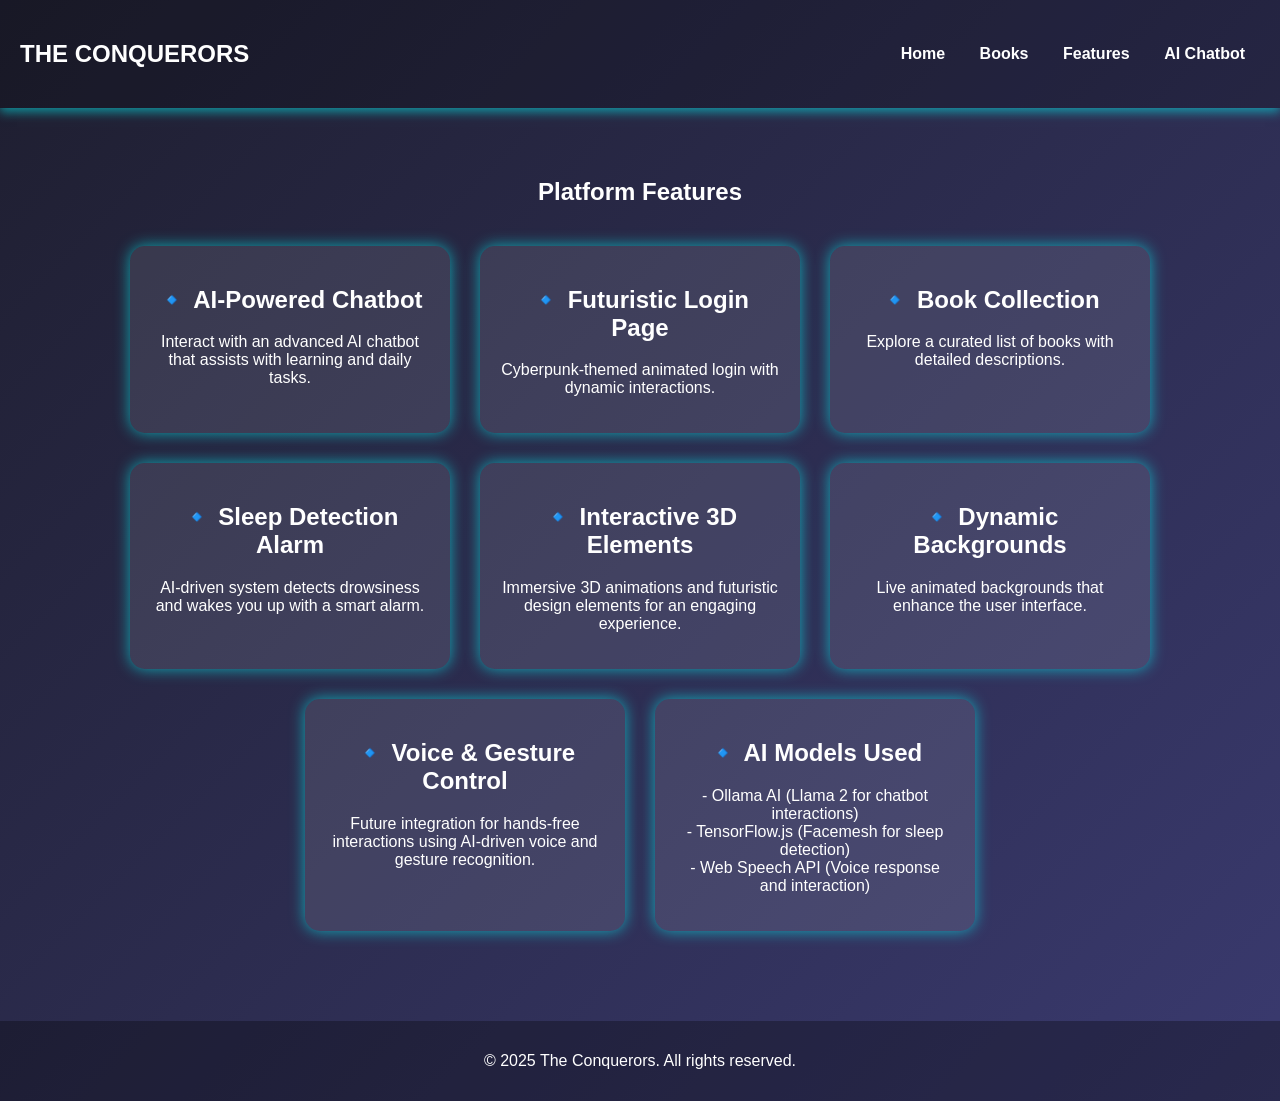
<file: The_Conqueror/features.html>
<!DOCTYPE html>
<html lang="en">

<head>
    <meta charset="UTF-8">
    <meta name="viewport" content="width=device-width, initial-scale=1.0">
    <title>Features - The Conquerors</title>
    <style>
        body {
            font-family: 'Poppins', sans-serif;
            background: linear-gradient(135deg, #1e1e2f, #3a3a6f);
            color: white;
            text-align: center;
            margin: 0;
            padding: 0;
        }

        nav {
            display: flex;
            justify-content: space-between;
            align-items: center;
            padding: 20px;
            background: rgba(0, 0, 0, 0.2);
            box-shadow: 0px 4px 10px rgba(0, 255, 255, 0.5);
        }

        #nav-part2 h4 {
            display: inline;
            margin: 0 15px;
        }

        #nav-part2 a {
            text-decoration: none;
            color: white;
            transition: 0.3s;
        }

        #nav-part2 a:hover {
            color: cyan;
        }

        #features {
            padding: 50px 20px;
        }

        .feature-list {
            display: flex;
            flex-wrap: wrap;
            justify-content: center;
            gap: 30px;
            padding: 20px;
        }

        .feature-card {
            background: rgba(255, 255, 255, 0.1);
            border-radius: 15px;
            padding: 20px;
            width: 280px;
            text-align: center;
            box-shadow: 0px 0px 15px rgba(0, 255, 255, 0.6);
            transition: 0.3s;
        }

        .feature-card:hover {
            transform: translateY(-5px);
            box-shadow: 0px 0px 25px rgba(0, 255, 255, 0.9);
        }

        footer {
            padding: 15px;
            margin-top: 20px;
            background: rgba(0, 0, 0, 0.3);
        }
    </style>
</head>

<body>
    <header>
        <nav>
            <h2>THE CONQUERORS</h2>
            <div id="nav-part2">
                <h4><a href="index.html">Home</a></h4>
                <h4><a href="books.html">Books</a></h4>
                <h4><a href="features.html">Features</a></h4>
                <h4><a href="#page4">AI Chatbot</a></h4>
            </div>
        </nav>
    </header>
    
    <section id="features">
        <h1>Platform Features</h1>
        <div class="feature-list">
            <div class="feature-card">
                <h2>🔹 AI-Powered Chatbot</h2>
                <p>Interact with an advanced AI chatbot that assists with learning and daily tasks.</p>
            </div>
            <div class="feature-card">
                <h2>🔹 Futuristic Login Page</h2>
                <p>Cyberpunk-themed animated login with dynamic interactions.</p>
            </div>
            <div class="feature-card">
                <h2>🔹 Book Collection</h2>
                <p>Explore a curated list of books with detailed descriptions.</p>
            </div>
            <div class="feature-card">
                <h2>🔹 Sleep Detection Alarm</h2>
                <p>AI-driven system detects drowsiness and wakes you up with a smart alarm.</p>
            </div>
            <div class="feature-card">
                <h2>🔹 Interactive 3D Elements</h2>
                <p>Immersive 3D animations and futuristic design elements for an engaging experience.</p>
            </div>
            <div class="feature-card">
                <h2>🔹 Dynamic Backgrounds</h2>
                <p>Live animated backgrounds that enhance the user interface.</p>
            </div>
            <div class="feature-card">
                <h2>🔹 Voice & Gesture Control</h2>
                <p>Future integration for hands-free interactions using AI-driven voice and gesture recognition.</p>
            </div>
            <div class="feature-card">
                <h2>🔹 AI Models Used</h2>
                <p>- Ollama AI (Llama 2 for chatbot interactions)<br>
                   - TensorFlow.js (Facemesh for sleep detection)<br>
                   - Web Speech API (Voice response and interaction)</p>
            </div>
        </div>
    </section>

    <footer>
        <p>&copy; 2025 The Conquerors. All rights reserved.</p>
    </footer>
</body>

</html>
</file>
